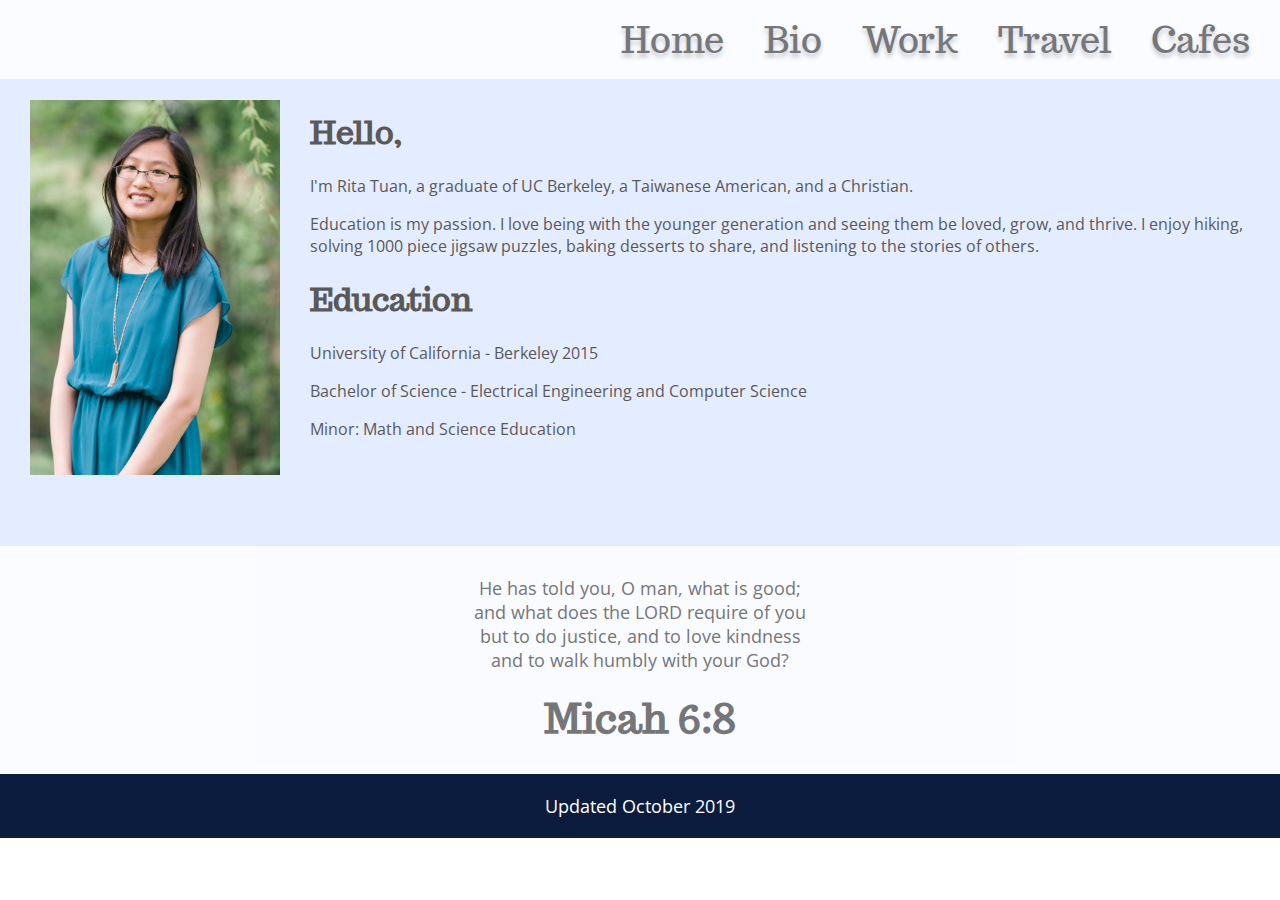
<file: bio.html>
<!Doctype html>
<html>
    <head>
        <title>Rita Tuan</title>
        <link href="./resources/css/index.css" rel="stylesheet">
        <link href="https://fonts.googleapis.com/css?family=Trocchi" rel="stylesheet">
        <link href="https://fonts.googleapis.com/css?family=Open+Sans" rel="stylesheet">
    </head>

    <body>
        <nav>
            <ul>
                <li id="homeNav"><a href="index.html">Home</a></li>
                <li><a href="bio.html">Bio</a></li>
                <li><a href="work.html">Work</a></li>
                <li><a href="travel.html">Travel</a></li>
                <li><a href="cafe.html">Cafes</a></li>
            </ul>
        </nav>


        <div class="bio-container">
            <img id="bio-portrait" src="./resources/images/co2015-32.jpg" alt="portrait">
            <div class="bio-info-container">
                <h1>Hello,</h1>
                <p>I'm Rita Tuan, a graduate of UC Berkeley, a Taiwanese 
                    American, and a Christian.
                </p>
                <p>
                    Education is my passion. I love being with the younger
                    generation and seeing them be loved, grow, and thrive. 
                    I enjoy hiking, solving 1000 piece jigsaw puzzles, baking
                    desserts to share, and listening to the stories of others.
                </p>
                
                <h1>Education</h1>
                <p>University of California - Berkeley  2015</p>
                <p>Bachelor of Science - Electrical Engineering and Computer Science</p>
                <p>Minor: Math and Science Education</p>
            </div>
            <div id="verse" class="title-overlay">
                <p>He has told you, O man, what is good;<br>
                and what does the LORD require of you <br>
                but to do justice, and to love kindness <br>
                and to walk humbly with your God? 
                </p>
                <h2>Micah 6:8</h2>
            </div>
        </div>
    </body>

    <footer>
        Updated October 2019
    </footer>
</html>
</file>
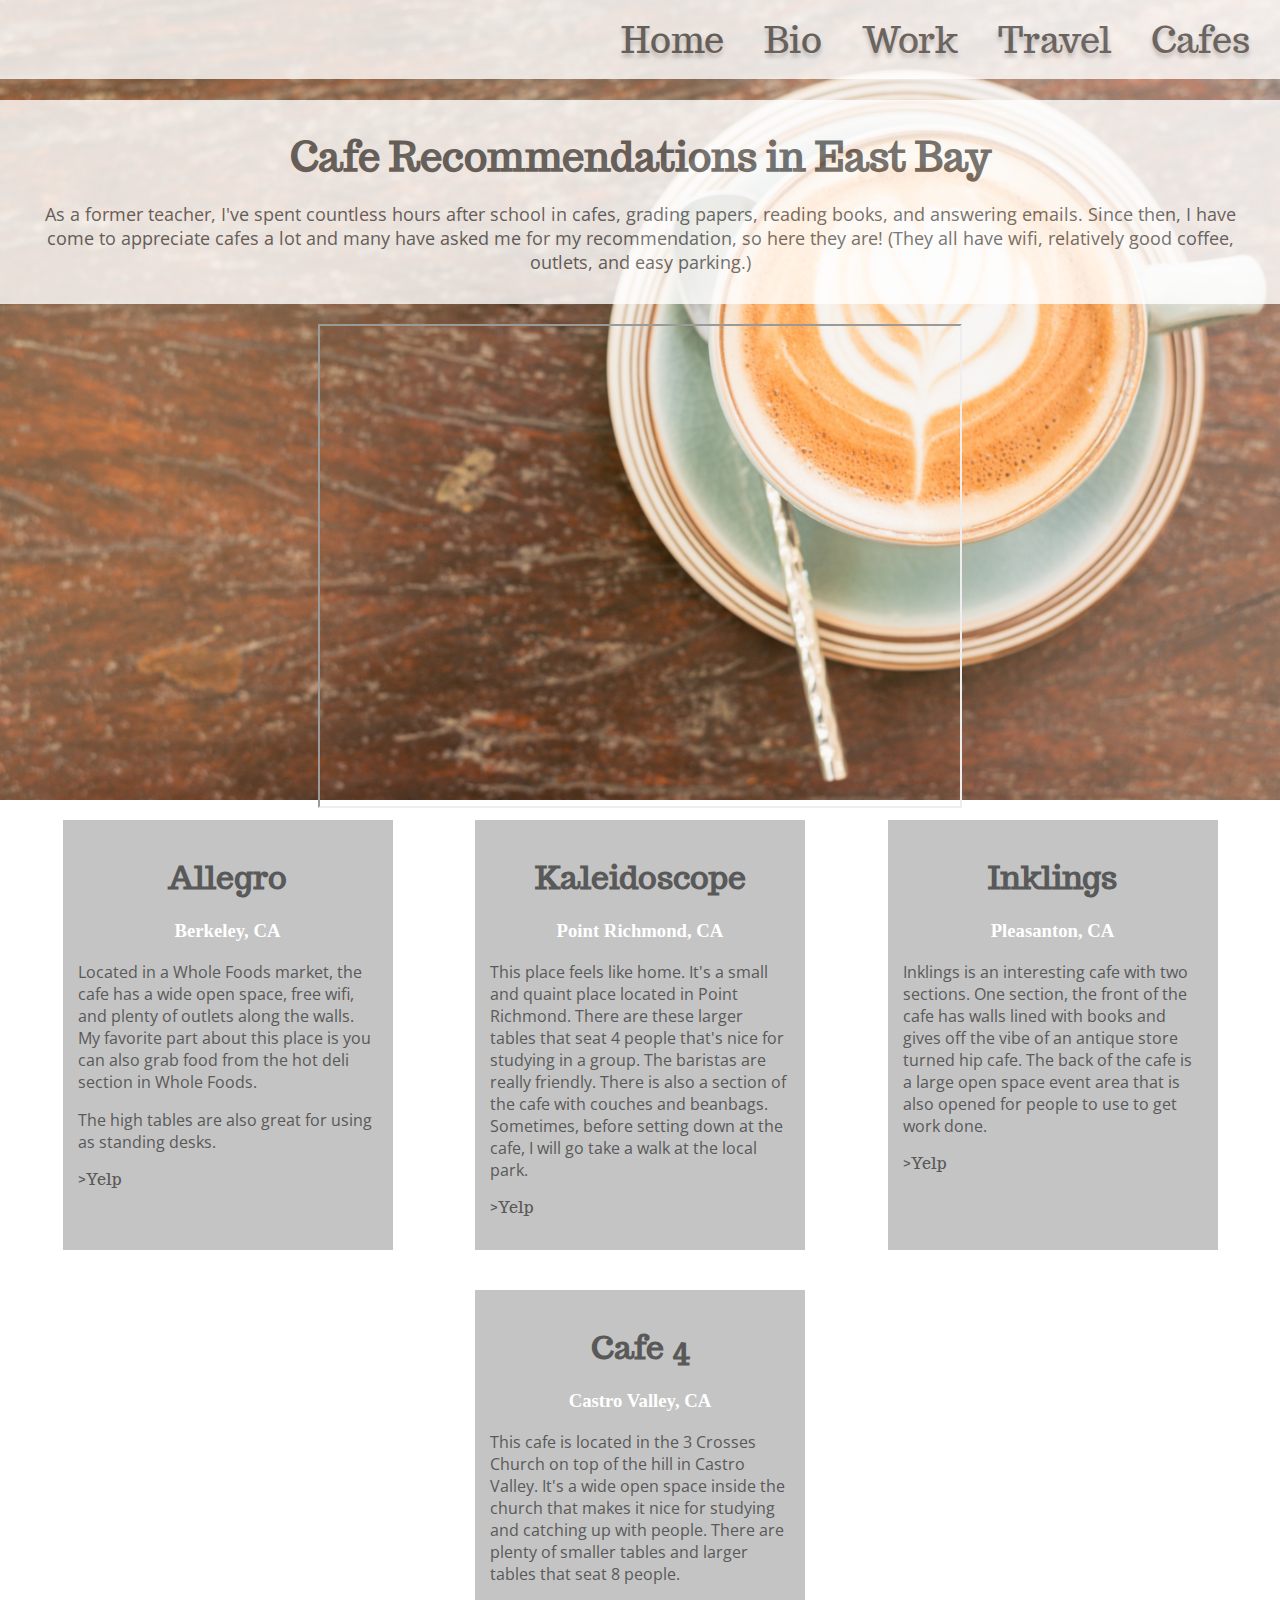
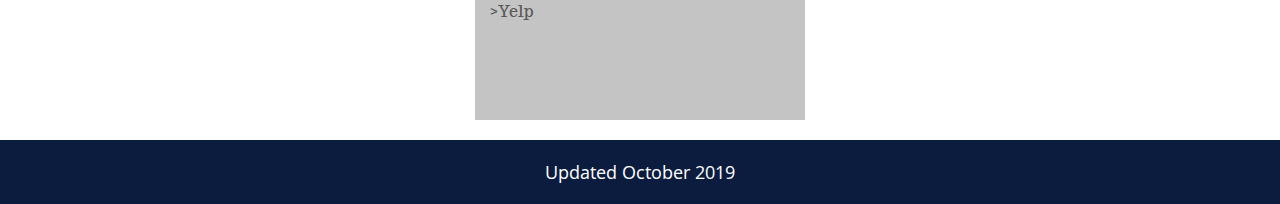
<file: cafe.html>
<!Doctype html>
<html>
    <head>
        <title>Rita Tuan</title>
        <link href="./resources/css/index.css" rel="stylesheet">
        <link href="https://fonts.googleapis.com/css?family=Trocchi" rel="stylesheet">
        <link href="https://fonts.googleapis.com/css?family=Open+Sans" rel="stylesheet">
    </head>

    <body>
        <nav>
            <ul>
                <li id="homeNav"><a href="index.html">Home</a></li>
                <li><a href="bio.html">Bio</a></li>
                <li><a href="work.html">Work</a></li>
                <li><a href="travel.html">Travel</a></li>
                <li><a href="cafe.html">Cafes</a></li>
            </ul>
        </nav>
        <div id="cafe-background" class="background-container">
            <div class="title-overlay">
                <h2>Cafe Recommendations in East Bay</h2>
                <p>As a former teacher, I've spent countless hours after school in cafes, 
                    grading papers, reading books, and answering emails. Since then, I have 
                    come to appreciate cafes a lot and many have asked me for my
                    recommendation, so here they are! (They all have wifi, relatively good
                    coffee, outlets, and easy parking.)
                </p>
            </div>
            <div class="cafe-map">
                <iframe src="https://www.google.com/maps/d/embed?mid=1pXxKQjhlCMALZlJnn_p1L4lEbbQPilFa" width="640" height="480"></iframe>
            </div>
        </div>

        <div class="flex-container">
            <div class="cafe-card">
                <h1>Allegro</h1>
                <h3 class="location">Berkeley, CA</h3>
                <p>Located in a Whole Foods market, the cafe has a wide open space, 
                    free wifi, and plenty of outlets along the walls. My favorite 
                    part about this place is you can also grab food from the hot deli 
                    section in Whole Foods.</p>
    
                <p>The high tables are also great for using as standing desks.</p>
                <a href="https://www.yelp.com/biz/allegro-coffee-bar-berkeley-3?osq=allegro">>Yelp</a>
            </div>
    
            <div class="cafe-card">
                <h1>Kaleidoscope</h1>
                <h3 class="location">Point Richmond, CA</h3>
                <p>This place feels like home. It's a small and quaint place located 
                    in Point Richmond. There are these larger tables that seat 4 people
                    that's nice for studying in a group. The baristas are really friendly. 
                    There is also a section of the cafe with couches and beanbags. Sometimes,
                    before setting down at the cafe, I will go take a walk at the local park. 
                </p>
                <a href="https://www.yelp.com/biz/kaleidoscope-coffee-richmond">>Yelp</a>
            </div>

            <div class="cafe-card">
                <h1>Inklings</h1>
                <h3 class="location">Pleasanton, CA</h3>
                <p>Inklings is an interesting cafe with two sections. One section, 
                    the front of the cafe has walls lined with books and gives off
                    the vibe of an antique store turned hip cafe. The back of the
                    cafe is a large open space event area that is also opened for 
                    people to use to get work done. 
                </p>
                <a href="https://www.yelp.com/biz/inklings-coffee-and-tea-pleasanton-2">>Yelp</a>
            </div>

            <div class="cafe-card">
                <h1>Cafe 4</h1>
                <h3 class="location">Castro Valley, CA</h3>
                <p>This cafe is located in the 3 Crosses Church on top of the 
                    hill in Castro Valley. It's a wide open space inside the church
                    that makes it nice for studying and catching up with people. 
                    There are plenty of smaller tables and larger tables that seat
                    8 people. 
                </p>
                <a href="https://www.yelp.com/biz/cafe-4-castro-valley-2">>Yelp</a>
            </div>

            <!-- <div class="cafe-card">
                <h1>TBD</h1>
                <h3 class="location"></h3>
                <p></p>
                <a href="">>Yelp</a>
            </div> -->
        </div>
        
    </body>

    <footer>
        Updated October 2019
    </footer>
</html>
</file>
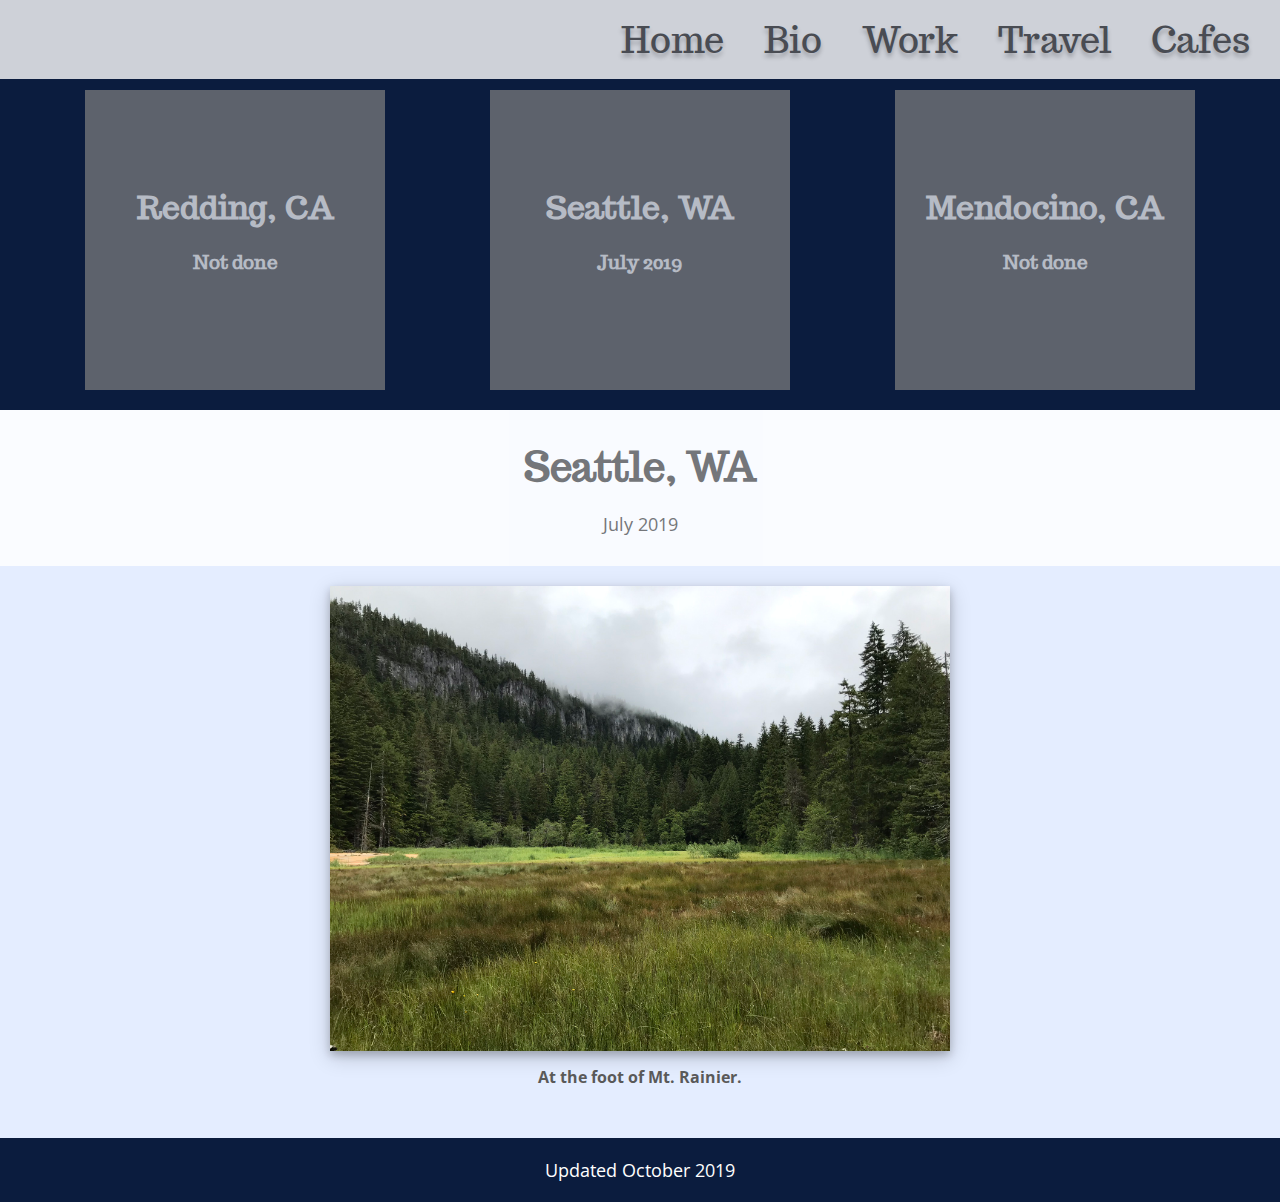
<file: travel.html>
<!Doctype html>
<html>
    <head>
        <title>Rita Tuan</title>
        <link href="./resources/css/index.css" rel="stylesheet">
        <link href="https://fonts.googleapis.com/css?family=Trocchi" rel="stylesheet">
        <link href="https://fonts.googleapis.com/css?family=Open+Sans" rel="stylesheet">
    </head>

    <body>
        <nav>
            <ul>
                <li id="homeNav"><a href="index.html">Home</a></li>
                <li><a href="bio.html">Bio</a></li>
                <li><a href="work.html">Work</a></li>
                <li><a href="travel.html">Travel</a></li>
                <li><a href="cafe.html">Cafes</a></li>
            </ul>
        </nav>

        <div class="travel-title-container flex-container">
            <div class="travel-title-cards">
                <h1>Redding, CA</h1>
                <h3>Not done</h3>
            </div>
            <div id="seattle-thumbnail" class="travel-title-cards">
                <h1>Seattle, WA</h1>
                <h3>July 2019</h3>
            </div>
            <div class="travel-title-cards">
                <h1>Mendocino, CA</h1>
                <h3>Not done</h3>
            </div>
        </div>

        <div class="location-container">
            <div id="seattle" class="title-overlay">
                <h2>
                    Seattle, WA
                </h2>
                <p>
                    July 2019
                </p>
            </div>
            <div class="travel-pictures-container">
                <div class="picture-container">
                    <img src="./resources/images/seattle/IMG_2859.JPEG">
                    <h4 class="picture-caption">
                        At the foot of Mt. Rainier.
                    </h4>
                </div>
            </div>
        </div>
    </body>

    <footer>
        Updated October 2019
    </footer>
</html>
</file>
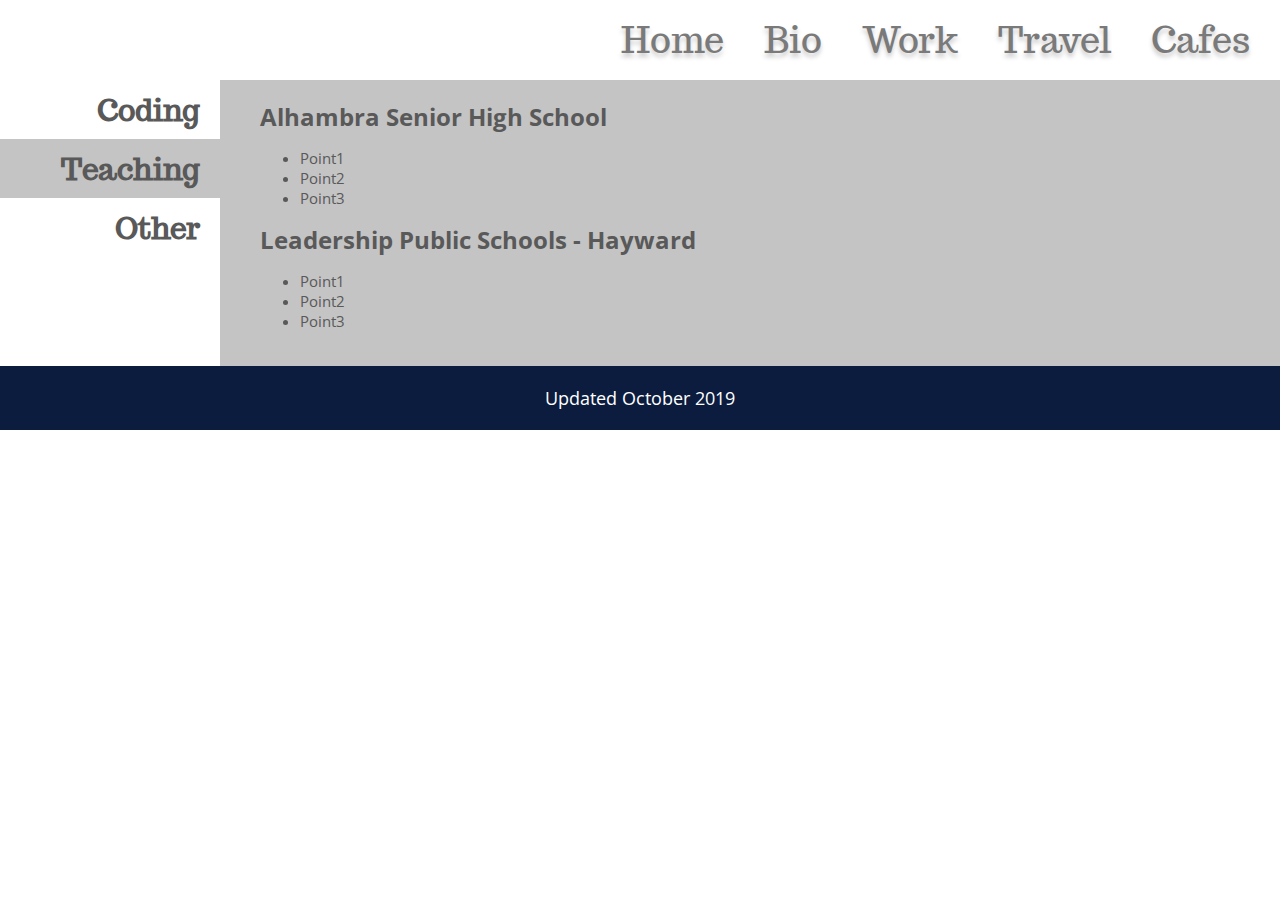
<file: work.html>
<!Doctype html>
<html>
    <head>
        <title>Rita Tuan</title>
        <link href="./resources/css/index.css" rel="stylesheet">
        <link href="https://fonts.googleapis.com/css?family=Trocchi" rel="stylesheet">
        <link href="https://fonts.googleapis.com/css?family=Open+Sans" rel="stylesheet">
    </head>

    <body>
        <nav>
            <ul>
                <li id="homeNav"><a href="index.html">Home</a></li>
                <li><a href="bio.html">Bio</a></li>
                <li><a href="work.html">Work</a></li>
                <li><a href="travel.html">Travel</a></li>
                <li><a href="cafe.html">Cafes</a></li>
            </ul>
        </nav>

        <div class="work-container">
            <div class="work-nav">
                <div id="nav-coding" class="work-nav-item">
                    <h1>Coding</h1>
                </div>
                <div id="nav-teaching" class="work-nav-item">
                    <h1>Teaching</h1>
                </div>
                <div id="nav-other" class="work-nav-item">
                    <h1>Other</h1>
                </div>
            </div>
            
            <div id="teaching-page" class="work-page">
                <h1>Alhambra Senior High School</h1>
                    <ul class="bullet-points">
                        <li>Point1</li>
                        <li>Point2</li>
                        <li>Point3</li>
                    </ul>
                <h1>Leadership Public Schools - Hayward</h1>
                    <ul class="bullet-points">
                        <li>Point1</li>
                        <li>Point2</li>
                        <li>Point3</li>
                    </ul>
            </div>
            <div id="coding-page" class="work-page">
                <h1>GITHUB LINK</h1>
            </div>
        </div>
        
    </body>

    <footer>
        Updated October 2019
    </footer>
</html>
</file>
<file: resources/css/index.css>
body {
    margin: 0;
    padding: 0;
    color: #595959;
    font-family: 'Trocchi';
}

a {
    text-decoration: inherit;
    color: inherit;
}

p {
    font-family: 'Open Sans';
}

/* Navigation Bar */ 

nav {
    width: 100%;
    z-index: 1;
    position: fixed;
    background-color: white;
    opacity: 0.8;
}

nav ul {
    display: flex;
    justify-content: flex-end;
    flex-direction: row;
    padding-right: 10px;
}

nav li{
    list-style-type: none;
    padding: 0 20px;
    text-align: center;
    text-shadow: 0px 4px 4px rgba(0, 0, 0, 0.25);
    font-size: 36px;
}

nav li:hover {
    /* background-color: rgb(180, 180, 180);
    color: white; */
    background-color: rgb(200, 200, 200);
    color: black;
    border-radius: 10px;
    opacity: 0.7;
}

/* Text overlay on picture */

.title-overlay {
    background-color: white;
    position: relative;
    opacity: 0.8;
    text-align: center;
    padding: 20px;
}

.title-overlay h2 {
    font-size: 40px;
    margin: 10px;
}

.title-overlay p {
    font-size: 18px;
    font-family: 'Open Sans';
    margin: 0;
    padding: 10px;
}

.title-overlay h6 {
    font-family: 'Open Sans';
    margin: 0;
}

/* Background Picture */

.background-container {
    background-repeat: no-repeat;
    background-size: cover;
    background-position: center;
}

/* Flex Container */

.flex-container {
    display: flex;
    flex-wrap: wrap;
    justify-content: space-evenly;
}

/* Footer */

footer {
    background-color: #0B1C3E;
    text-align: center;
    color: white;
    font-size: 18px;
    font-family: 'Open Sans';
    padding-top: 20px;
    padding-bottom: 20px;
    
}

/* Homepage index.html ONLY */

.title-splash {
    /* border: 2px black solid; */
    background-image: url("../images/LA_mtns.JPG");
    position: relative;
    height: 700px;
    display: flex;
    flex-direction: column;
    justify-content: flex-end;
}

.title-name {
    color: white;
    font-size: 48px;
    position: relative;
    padding: 50px;
    margin: 0;
    letter-spacing: 6px;
}

/* Actions Section */

.actions-container {
    position: relative;
    font-size: 28px;
}

.action-cards {
    margin: 20px;
    text-align: center;
    height: 200px;
    width: 200px;
    border-radius: 100%;
    background-color: rgb(240, 240, 240);
}

.action-cards i {
    margin-top: 55px;
}

.action-cards:hover {
    background-color: rgb(230, 230, 230);
}

.action-word {
    margin: 0;
}

/* Bio Page ONLY */
#bio-portrait {
    width: 250px;
    height: auto;
    float: left;
    margin: 30px;
}

.bio-container {
    background-color: #E4EDFF;
    padding-top: 70px;
}

.bio-info-container {
    padding: 20px;
}

#verse {
    margin-top: 70px;
}

/* Work page ONLY */
.work-container {
    padding-top: 80px;
    display: flex;
    font-size: 15px;
}

.work-container h1 {
    margin: 0;
}

.work-nav {
    padding-left: 10 px;
}

.work-nav-item {
    text-align: right;
    padding-right: 20px;
    padding-top: 10px;
    padding-bottom: 10px;
    width: 200px;
}

#nav-teaching {
    background-color: #c4c4c4;
}

.work-page {
    padding: 20px 40px;
    background-color: #c4c4c4;
    width: 100%;
    font-family: "Open Sans";
}

.work-page h1 {
    font-size: 24px;
}

#coding-page {
    display: none;
}

/* Travel page ONLY */
.travel-title-container {
    padding-top: 70px;
    background-color: #0B1C3E;
}

.travel-title-cards {
    width: 300px;
    height: 300px;
    margin: 20px;
    background-color: grey;
    text-align: center;
    color: white;
    opacity: 0.7;
}

.travel-title-cards:hover {
    opacity: 1;
}

.travel-title-cards h1 {
    padding-top: 25%;
}

.location-container {
    background-color: #E4EDFF;
    padding-bottom: 30px;
}

.travel-pictures-container {
    text-align: center;
    margin: 20px;
}

.picture-container img {
    width: 50%;
    box-shadow: 0 4px 8px 0 rgba(0, 0, 0, 0.2), 0 6px 20px 0 rgba(0, 0, 0, 0.19);
}

.picture-caption {
    font-family: 'Open Sans';
    margin: 10px;
}

/* Cafe Page ONLY */

#cafe-background {
    height: 700px;
    background-image: url("../images/aroma-beverage-brown-347144.jpg");
    padding-top: 100px;
}

.cafe-map {
    text-align: center;
    margin: 20px;
}

.cafe-card {
    width: 300px;
    height: 400px;
    padding: 15px;
    background-color: #c4c4c4;
    margin: 20px;
}

.cafe-card:hover {
    box-shadow: 0px 4px 4px rgba(0, 0, 0, 0.25);
}

.cafe-card h1, .cafe-card .location {
    text-align: center;
}

.cafe-card .location {
    color: white;
    font-family: 'Opens Sans';
}
</file>
